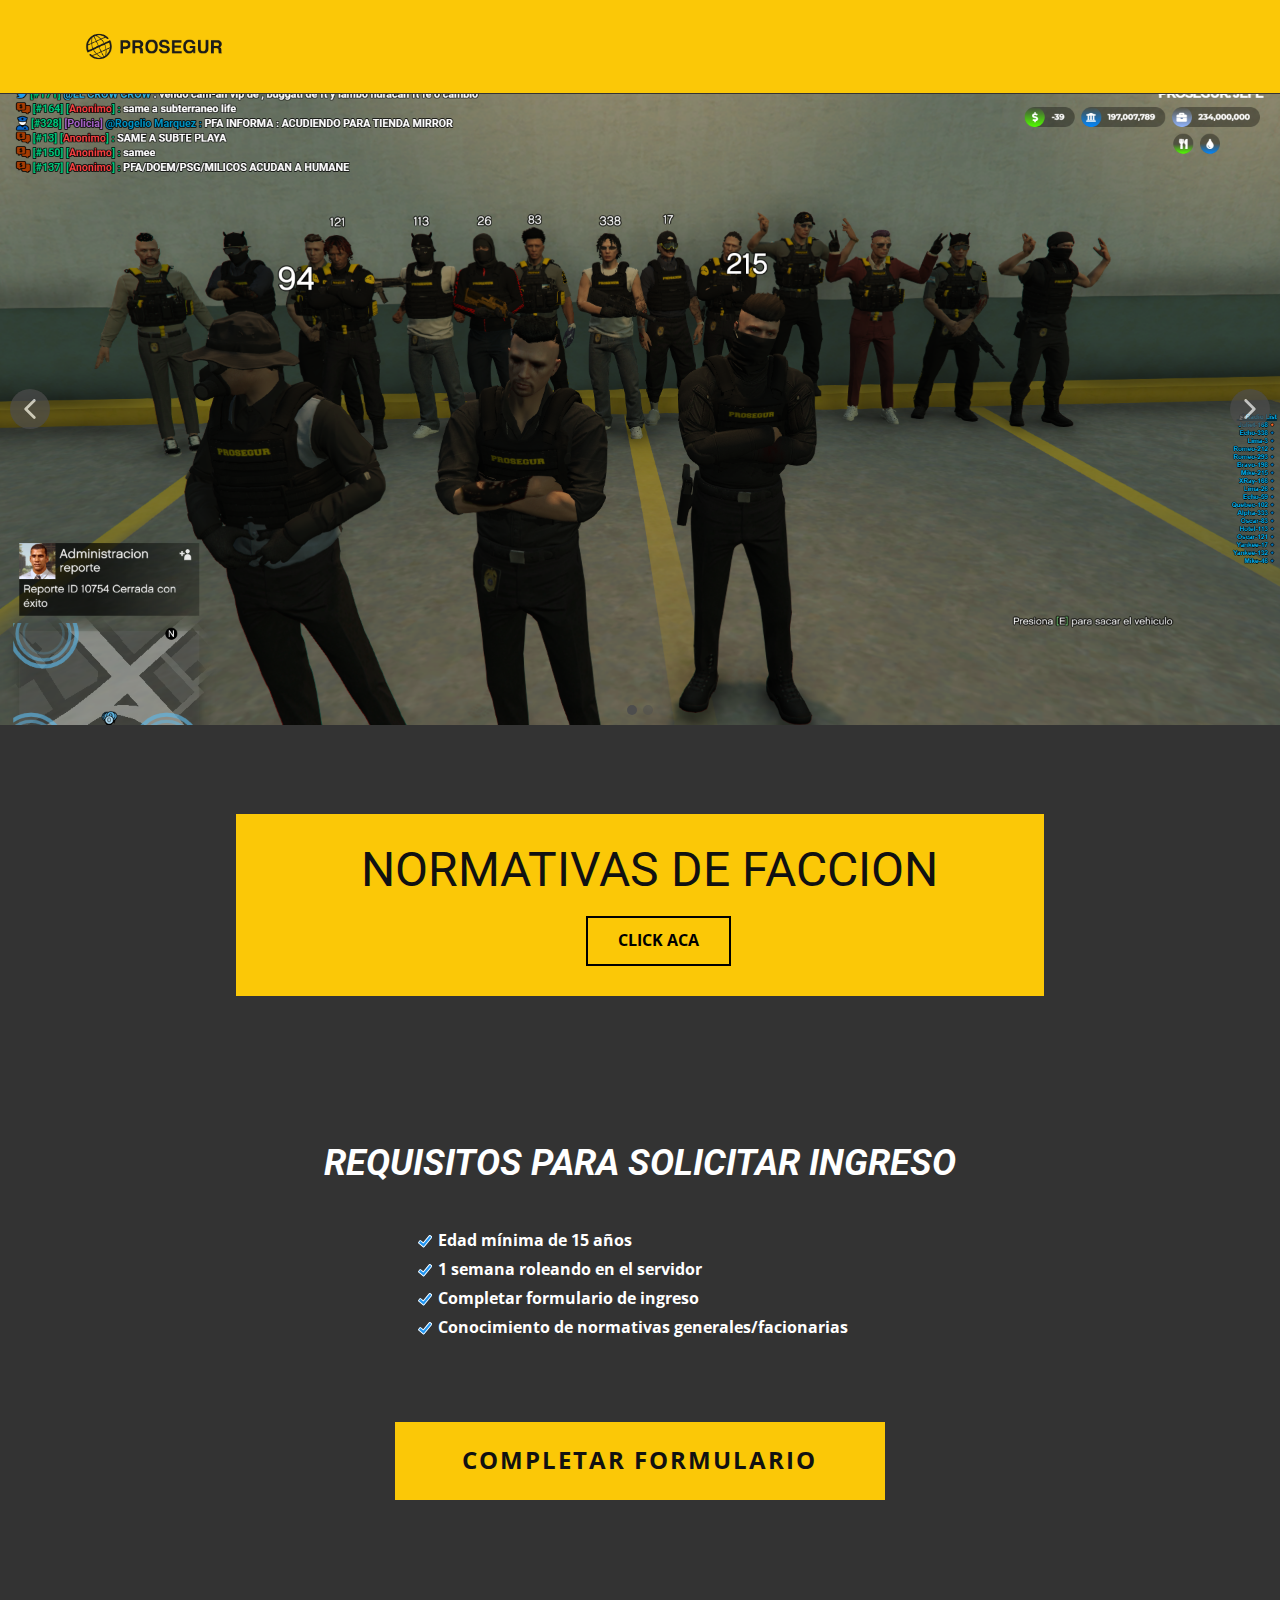
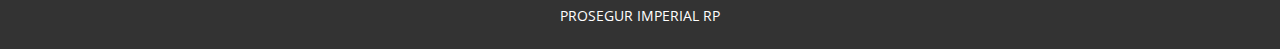
<file: index.html>
<!doctype html>
<html style="font-size: 16px;" lang="es"><head>
    <meta name="viewport" content="width=device-width, initial-scale=1.0">
    <meta charset="utf-8">
    <meta name="keywords" content="Sample Headline, NORMATIVAS DE FACCION, REQUISITOS PARA SOLICITAR INGRESO​​​">
    <meta name="description" content="">
    <title>Casa</title>
    <link rel="stylesheet" href="nicepage.css" media="screen">
<link rel="stylesheet" href="Casa.css" media="screen">
    <script class="u-script" type="text/javascript" src="jquery.js" defer=""></script>
    <script class="u-script" type="text/javascript" src="nicepage.js" defer=""></script>
    <meta name="generator" content="Nicepage 5.14.1, nicepage.com">
    <link id="u-theme-google-font" rel="stylesheet" href="https://fonts.googleapis.com/css?family=Roboto:100,100i,300,300i,400,400i,500,500i,700,700i,900,900i|Open+Sans:300,300i,400,400i,500,500i,600,600i,700,700i,800,800i">
    
    
    
    
    
    <script type="application/ld+json">{
		"@context": "http://schema.org",
		"@type": "Organization",
		"name": "",
		"logo": "images/prosegur-logo.png"
}</script>
    <meta name="theme-color" content="#478ac9">
    <meta property="og:title" content="Casa">
    <meta property="og:type" content="website">
  <meta data-intl-tel-input-cdn-path="intlTelInput/"></head>
  <body data-home-page="Casa.html" data-home-page-title="Casa" class="u-body u-xl-mode" data-lang="es"><header class="u-clearfix u-custom-color-2 u-header u-header" id="sec-e2cc"><div class="u-clearfix u-sheet u-sheet-1">
        <a href="" class="u-image u-logo u-image-1" data-image-width="4096" data-image-height="1547">
          <img src="images/prosegur-logo.png" class="u-logo-image u-logo-image-1">
        </a>
        <nav class="u-menu u-menu-one-level u-offcanvas u-menu-1">
          <div class="menu-collapse" style="font-size: 1rem; letter-spacing: 0px;">
            <a class="u-button-style u-custom-left-right-menu-spacing u-custom-padding-bottom u-custom-top-bottom-menu-spacing u-nav-link u-text-active-palette-1-base u-text-hover-palette-2-base" href="#">
              <svg class="u-svg-link" viewBox="0 0 24 24"><use xmlns:xlink="http://www.w3.org/1999/xlink" xlink:href="#menu-hamburger"></use></svg>
              <svg class="u-svg-content" version="1.1" id="menu-hamburger" viewBox="0 0 16 16" x="0px" y="0px" xmlns:xlink="http://www.w3.org/1999/xlink" xmlns="http://www.w3.org/2000/svg"><g><rect y="1" width="16" height="2"></rect><rect y="7" width="16" height="2"></rect><rect y="13" width="16" height="2"></rect>
</g></svg>
            </a>
          </div>
          <div class="u-custom-menu u-nav-container">
</li></ul>
          </div>
          <div class="u-custom-menu u-nav-container-collapse">
            <div class="u-black u-container-style u-inner-container-layout u-opacity u-opacity-95 u-sidenav">
              <div class="u-inner-container-layout u-sidenav-overflow">
                <div class="u-menu-close"></div>
                <ul class="u-align-center u-nav u-popupmenu-items u-unstyled u-nav-2"><li class="u-nav-item"><a class="u-button-style u-nav-link" href="#">Inicio</a>
</li><li class="u-nav-item"><a class="u-button-style u-nav-link" href="#" target="_blank">Normativas</a>
</li><li class="u-nav-item"><a class="u-button-style u-nav-link" href="#" target="_blank">Discord</a>
</li></ul>
              </div>
            </div>
            <div class="u-black u-menu-overlay u-opacity u-opacity-70"></div>
          </div>
        </nav>
      </div></header>
    <section class="u-align-center u-clearfix u-grey-80 u-section-1" id="sec-9081">
      <h2 class="u-text u-text-default u-text-1">Sample Headline</h2>
      <div class="u-carousel u-expanded-width u-gallery u-gallery-slider u-layout-carousel u-lightbox u-no-transition u-show-text-on-hover u-gallery-1" id="carousel-f7e2" data-interval="5000" data-u-ride="carousel">
        <ol class="u-absolute-hcenter u-carousel-indicators u-carousel-indicators-1">
          <li data-u-target="#carousel-f7e2" data-u-slide-to="0" class="u-active u-grey-70 u-shape-circle" style="width: 10px; height: 10px;"></li>
          <li data-u-target="#carousel-f7e2" data-u-slide-to="1" class="u-grey-70 u-shape-circle" style="width: 10px; height: 10px;"></li>
        </ol>
        <div class="u-carousel-inner u-gallery-inner" role="listbox">
          <div class="u-active u-carousel-item u-effect-fade u-gallery-item u-carousel-item-1">
            <div class="u-back-slide" data-image-width="1920" data-image-height="1080">
              <img class="u-back-image u-expanded" src="images/image.png">
            </div>
            <div class="u-align-center u-over-slide u-shading u-valign-bottom u-over-slide-1">
              <h3 class="u-gallery-heading"></h3>
              <p class="u-gallery-text"></p>
            </div>
          </div>
          <div class="u-carousel-item u-effect-fade u-gallery-item u-carousel-item-2" data-image-width="1360" data-image-height="582">
            <div class="u-back-slide">
              <img class="u-back-image u-expanded" src="images/20231011180116_1.jpg" alt="">
            </div>
            <div class="u-align-center u-over-slide u-shading u-valign-bottom u-over-slide-2">
              <h3 class="u-gallery-heading">ㅤ</h3>
              <p class="u-gallery-text">ㅤ</p>
            </div>
            <style data-mode="XL"></style>
            <style data-mode="LG"></style>
            <style data-mode="MD"></style>
            <style data-mode="SM"></style>
            <style data-mode="XS"></style>
          </div>
        </div>
        <a class="u-absolute-vcenter u-carousel-control u-carousel-control-prev u-grey-70 u-icon-circle u-opacity u-opacity-70 u-spacing-10 u-text-white u-carousel-control-1" href="#carousel-f7e2" role="button" data-u-slide="prev">
          <span aria-hidden="true">
            <svg viewBox="0 0 451.847 451.847"><path d="M97.141,225.92c0-8.095,3.091-16.192,9.259-22.366L300.689,9.27c12.359-12.359,32.397-12.359,44.751,0
c12.354,12.354,12.354,32.388,0,44.748L173.525,225.92l171.903,171.909c12.354,12.354,12.354,32.391,0,44.744
c-12.354,12.365-32.386,12.365-44.745,0l-194.29-194.281C100.226,242.115,97.141,234.018,97.141,225.92z"></path></svg>
          </span>
          <span class="sr-only">
            <svg viewBox="0 0 451.847 451.847"><path d="M97.141,225.92c0-8.095,3.091-16.192,9.259-22.366L300.689,9.27c12.359-12.359,32.397-12.359,44.751,0
c12.354,12.354,12.354,32.388,0,44.748L173.525,225.92l171.903,171.909c12.354,12.354,12.354,32.391,0,44.744
c-12.354,12.365-32.386,12.365-44.745,0l-194.29-194.281C100.226,242.115,97.141,234.018,97.141,225.92z"></path></svg>
          </span>
        </a>
        <a class="u-absolute-vcenter u-carousel-control u-carousel-control-next u-grey-70 u-icon-circle u-opacity u-opacity-70 u-spacing-10 u-text-white u-carousel-control-2" href="#carousel-f7e2" role="button" data-u-slide="next">
          <span aria-hidden="true">
            <svg viewBox="0 0 451.846 451.847"><path d="M345.441,248.292L151.154,442.573c-12.359,12.365-32.397,12.365-44.75,0c-12.354-12.354-12.354-32.391,0-44.744
L278.318,225.92L106.409,54.017c-12.354-12.359-12.354-32.394,0-44.748c12.354-12.359,32.391-12.359,44.75,0l194.287,194.284
c6.177,6.18,9.262,14.271,9.262,22.366C354.708,234.018,351.617,242.115,345.441,248.292z"></path></svg>
          </span>
          <span class="sr-only">
            <svg viewBox="0 0 451.846 451.847"><path d="M345.441,248.292L151.154,442.573c-12.359,12.365-32.397,12.365-44.75,0c-12.354-12.354-12.354-32.391,0-44.744
L278.318,225.92L106.409,54.017c-12.354-12.359-12.354-32.394,0-44.748c12.354-12.359,32.391-12.359,44.75,0l194.287,194.284
c6.177,6.18,9.262,14.271,9.262,22.366C354.708,234.018,351.617,242.115,345.441,248.292z"></path></svg>
          </span>
        </a>
      </div>
    </section>
    <section class="u-clearfix u-grey-80 u-section-2" src="" id="sec-d9ca">
      <div class="u-clearfix u-sheet u-valign-middle u-sheet-1">
        <div class="u-clearfix u-layout-wrap u-layout-wrap-1">
          <div class="u-layout">
            <div class="u-layout-row">
              <div class="u-align-center u-container-style u-custom-color-2 u-layout-cell u-left-cell u-size-60 u-layout-cell-1">
                <div class="u-container-layout u-valign-top u-container-layout-1">
                  <h2 class="u-text u-text-1">NORMATIVAS DE FACCION</h2>
                  <a href="https://docs.google.com/document/d/1IJQDNcZgmJUi8siC0YVmXo4i-XY-Ww3KCFnkdyU_MPI/edit?usp=sharing" class="u-border-2 u-border-black u-btn u-button-style u-hover-black u-none u-text-black u-text-hover-white u-btn-1" target="_blank">CLICK ACA</a>
                </div>
              </div>
            </div>
          </div>
        </div>
      </div>
    </section>
    <section class="u-clearfix u-grey-80 u-section-3" id="sec-8dd7">
      <div class="u-clearfix u-sheet u-sheet-1">
        <h1 class="u-align-center u-text u-title u-text-1">REQUISITOS PARA SOLICITAR INGRESO<span style="font-style: normal;">
            <span style="font-style: italic;">
              <span style="font-style: normal;"></span>
            </span>
          </span>
        </h1>
        <ul class="u-align-left u-custom-list u-text u-text-2">
          <li>
            <div class="u-list-icon">
              <svg xmlns="http://www.w3.org/2000/svg" xmlns:xlink="http://www.w3.org/1999/xlink" version="1.1" xml:space="preserve" class="u-svg-content" viewBox="0 0 24 24" id="svg-6425"><path d="m23.526 5.101c-.04-.399-.231-.759-.541-1.014l-2.318-1.904c-.639-.524-1.585-.432-2.111.207l-9.745 11.86-3.916-3.355c-.628-.536-1.576-.465-2.115.163l-1.952 2.278c-.261.304-.388.691-.357 1.091s.215.764.52 1.024l7.403 6.346c.275.235.616.361.974.361.044 0 .089-.002.134-.006.405-.036.77-.229 1.028-.542l12.662-15.411c.255-.309.373-.7.334-1.098z" fill="#2196f3"></path><path d="m.638 13.173c-.304.354-.452.807-.417 1.273.036.466.251.891.606 1.194l7.403 6.346v.001c.321.273.719.421 1.136.421.052 0 .104-.003.156-.007.472-.042.898-.266 1.199-.632l12.665-15.411c.613-.746.504-1.852-.242-2.464l-2.318-1.904c-.744-.612-1.848-.504-2.463.24l-9.584 11.665-3.722-3.189c-.732-.627-1.839-.543-2.467.189zm3.444-1.329 4.303 3.688c.153.131.348.196.554.178.201-.018.386-.115.514-.271l10.07-12.255c.087-.107.246-.123.352-.035l2.318 1.904c.107.088.123.246.035.353l-12.664 15.41c-.058.07-.132.087-.171.09-.039.006-.115.001-.185-.059l-7.404-6.346c-.068-.059-.083-.132-.086-.171-.003-.038.001-.113.06-.182l1.952-2.278c.089-.102.247-.116.352-.026z"></path></svg>
            </div><b>
              <span style="font-size: 1rem;">Edad mínima de 15 años</span></b>
            <span style="font-size: 1rem;"></span>
          </li>
          <li>
            <div class="u-list-icon">
              <svg xmlns="http://www.w3.org/2000/svg" xmlns:xlink="http://www.w3.org/1999/xlink" version="1.1" xml:space="preserve" class="u-svg-content" viewBox="0 0 24 24" id="svg-6425"><path d="m23.526 5.101c-.04-.399-.231-.759-.541-1.014l-2.318-1.904c-.639-.524-1.585-.432-2.111.207l-9.745 11.86-3.916-3.355c-.628-.536-1.576-.465-2.115.163l-1.952 2.278c-.261.304-.388.691-.357 1.091s.215.764.52 1.024l7.403 6.346c.275.235.616.361.974.361.044 0 .089-.002.134-.006.405-.036.77-.229 1.028-.542l12.662-15.411c.255-.309.373-.7.334-1.098z" fill="#2196f3"></path><path d="m.638 13.173c-.304.354-.452.807-.417 1.273.036.466.251.891.606 1.194l7.403 6.346v.001c.321.273.719.421 1.136.421.052 0 .104-.003.156-.007.472-.042.898-.266 1.199-.632l12.665-15.411c.613-.746.504-1.852-.242-2.464l-2.318-1.904c-.744-.612-1.848-.504-2.463.24l-9.584 11.665-3.722-3.189c-.732-.627-1.839-.543-2.467.189zm3.444-1.329 4.303 3.688c.153.131.348.196.554.178.201-.018.386-.115.514-.271l10.07-12.255c.087-.107.246-.123.352-.035l2.318 1.904c.107.088.123.246.035.353l-12.664 15.41c-.058.07-.132.087-.171.09-.039.006-.115.001-.185-.059l-7.404-6.346c-.068-.059-.083-.132-.086-.171-.003-.038.001-.113.06-.182l1.952-2.278c.089-.102.247-.116.352-.026z"></path></svg>
            </div><b style="font-size: 1.125rem; background-color: #333333; font-family: 'Open Sans',sans-serif;">
              <span style="font-size: 1rem;">1 semana roleando en el servidor<br>
              </span></b>
          </li>
          <li>
            <div class="u-list-icon">
              <svg xmlns="http://www.w3.org/2000/svg" xmlns:xlink="http://www.w3.org/1999/xlink" version="1.1" xml:space="preserve" class="u-svg-content" viewBox="0 0 24 24" id="svg-6425"><path d="m23.526 5.101c-.04-.399-.231-.759-.541-1.014l-2.318-1.904c-.639-.524-1.585-.432-2.111.207l-9.745 11.86-3.916-3.355c-.628-.536-1.576-.465-2.115.163l-1.952 2.278c-.261.304-.388.691-.357 1.091s.215.764.52 1.024l7.403 6.346c.275.235.616.361.974.361.044 0 .089-.002.134-.006.405-.036.77-.229 1.028-.542l12.662-15.411c.255-.309.373-.7.334-1.098z" fill="#2196f3"></path><path d="m.638 13.173c-.304.354-.452.807-.417 1.273.036.466.251.891.606 1.194l7.403 6.346v.001c.321.273.719.421 1.136.421.052 0 .104-.003.156-.007.472-.042.898-.266 1.199-.632l12.665-15.411c.613-.746.504-1.852-.242-2.464l-2.318-1.904c-.744-.612-1.848-.504-2.463.24l-9.584 11.665-3.722-3.189c-.732-.627-1.839-.543-2.467.189zm3.444-1.329 4.303 3.688c.153.131.348.196.554.178.201-.018.386-.115.514-.271l10.07-12.255c.087-.107.246-.123.352-.035l2.318 1.904c.107.088.123.246.035.353l-12.664 15.41c-.058.07-.132.087-.171.09-.039.006-.115.001-.185-.059l-7.404-6.346c-.068-.059-.083-.132-.086-.171-.003-.038.001-.113.06-.182l1.952-2.278c.089-.102.247-.116.352-.026z"></path></svg>
            </div><b style="font-size: 1.125rem; background-color: #333333; font-family: 'Open Sans',sans-serif;">
              <span style="font-size: 1rem;">Completar formulario de ingreso<br>
              </span></b>
          </li>
          <li>
            <div class="u-list-icon">
              <svg xmlns="http://www.w3.org/2000/svg" xmlns:xlink="http://www.w3.org/1999/xlink" version="1.1" xml:space="preserve" class="u-svg-content" viewBox="0 0 24 24" id="svg-6425"><path d="m23.526 5.101c-.04-.399-.231-.759-.541-1.014l-2.318-1.904c-.639-.524-1.585-.432-2.111.207l-9.745 11.86-3.916-3.355c-.628-.536-1.576-.465-2.115.163l-1.952 2.278c-.261.304-.388.691-.357 1.091s.215.764.52 1.024l7.403 6.346c.275.235.616.361.974.361.044 0 .089-.002.134-.006.405-.036.77-.229 1.028-.542l12.662-15.411c.255-.309.373-.7.334-1.098z" fill="#2196f3"></path><path d="m.638 13.173c-.304.354-.452.807-.417 1.273.036.466.251.891.606 1.194l7.403 6.346v.001c.321.273.719.421 1.136.421.052 0 .104-.003.156-.007.472-.042.898-.266 1.199-.632l12.665-15.411c.613-.746.504-1.852-.242-2.464l-2.318-1.904c-.744-.612-1.848-.504-2.463.24l-9.584 11.665-3.722-3.189c-.732-.627-1.839-.543-2.467.189zm3.444-1.329 4.303 3.688c.153.131.348.196.554.178.201-.018.386-.115.514-.271l10.07-12.255c.087-.107.246-.123.352-.035l2.318 1.904c.107.088.123.246.035.353l-12.664 15.41c-.058.07-.132.087-.171.09-.039.006-.115.001-.185-.059l-7.404-6.346c-.068-.059-.083-.132-.086-.171-.003-.038.001-.113.06-.182l1.952-2.278c.089-.102.247-.116.352-.026z"></path></svg>
            </div><b style="font-size: 1.125rem; background-color: #333333; font-family: 'Open Sans',sans-serif;">
              <span style="font-size: 1rem;">Conocimiento de normativas generales/facionarias</span></b>
          </li>
          <li><b><b>
                <br></b></b>
          </li>
        </ul>
        <a href="https://discord.com/channels/1083586652280197251/1145076385216471160" class="u-border-none u-btn u-btn-rectangle u-button-style u-color-scheme-summer-time u-custom-color-2 u-radius-0 u-btn-1" target="_blank">completar formulario</a>
      </div>
    </section>
    
    
    
    <footer class="u-align-center u-clearfix u-footer u-grey-80 u-footer" id="sec-8c69"><div class="u-clearfix u-sheet u-valign-middle u-sheet-1">
        <p class="u-small-text u-text u-text-variant u-text-1">PROSEGUR IMPERIAL RP</p>
      </div></footer>

  
</body></html>
</file>
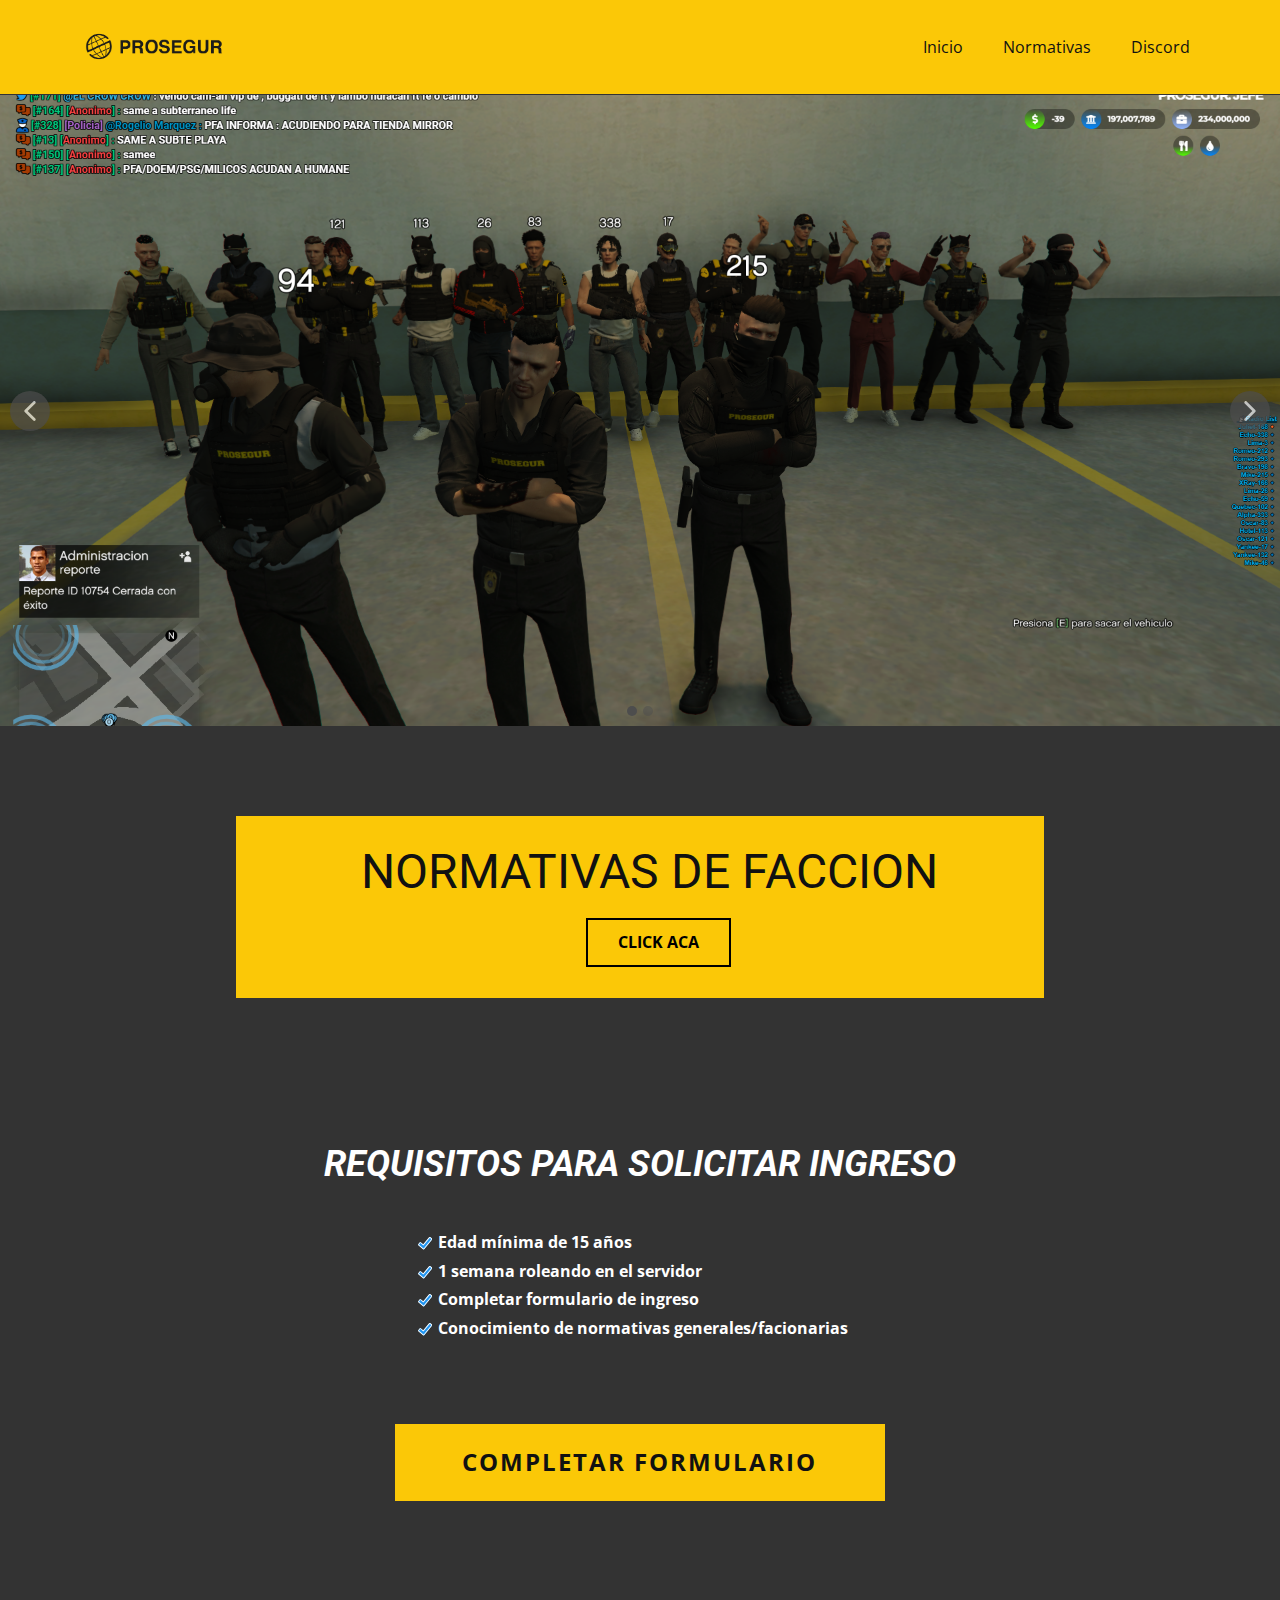
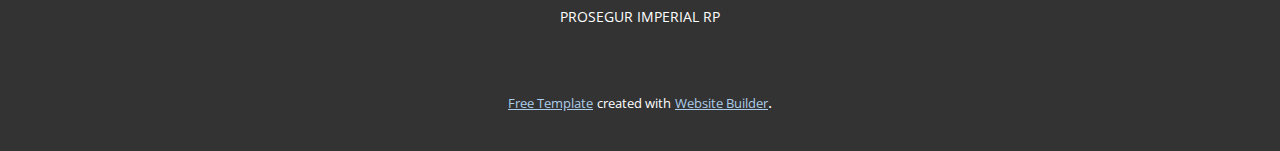
<file: Casa.html>
<!doctype html>
<html style="font-size: 16px;" lang="es"><head>
    <meta name="viewport" content="width=device-width, initial-scale=1.0">
    <meta charset="utf-8">
    <meta name="keywords" content="Sample Headline, NORMATIVAS DE FACCION, REQUISITOS PARA SOLICITAR INGRESO​​​">
    <meta name="description" content="">
    <title>Casa</title>
    <link rel="stylesheet" href="nicepage.css" media="screen">
<link rel="stylesheet" href="Casa.css" media="screen">
    <script class="u-script" type="text/javascript" src="jquery.js" defer=""></script>
    <script class="u-script" type="text/javascript" src="nicepage.js" defer=""></script>
    <meta name="generator" content="Nicepage 5.14.1, nicepage.com">
    <link id="u-theme-google-font" rel="stylesheet" href="https://fonts.googleapis.com/css?family=Roboto:100,100i,300,300i,400,400i,500,500i,700,700i,900,900i|Open+Sans:300,300i,400,400i,500,500i,600,600i,700,700i,800,800i">
    
    
    
    
    
    <script type="application/ld+json">{
		"@context": "http://schema.org",
		"@type": "Organization",
		"name": "",
		"logo": "images/prosegur-logo.png"
}</script>
    <meta name="theme-color" content="#478ac9">
    <meta property="og:title" content="Casa">
    <meta property="og:type" content="website">
  <meta data-intl-tel-input-cdn-path="intlTelInput/"></head>
  <body class="u-body u-xl-mode" data-lang="es"><header class="u-clearfix u-custom-color-2 u-header u-header" id="sec-e2cc"><div class="u-clearfix u-sheet u-sheet-1">
        <a href="https://nicepage.com" class="u-image u-logo u-image-1" data-image-width="4096" data-image-height="1547">
          <img src="images/prosegur-logo.png" class="u-logo-image u-logo-image-1">
        </a>
        <nav class="u-menu u-menu-one-level u-offcanvas u-menu-1">
          <div class="menu-collapse" style="font-size: 1rem; letter-spacing: 0px;">
            <a class="u-button-style u-custom-left-right-menu-spacing u-custom-padding-bottom u-custom-top-bottom-menu-spacing u-nav-link u-text-active-palette-1-base u-text-hover-palette-2-base" href="#">
              <svg class="u-svg-link" viewBox="0 0 24 24"><use xmlns:xlink="http://www.w3.org/1999/xlink" xlink:href="#menu-hamburger"></use></svg>
              <svg class="u-svg-content" version="1.1" id="menu-hamburger" viewBox="0 0 16 16" x="0px" y="0px" xmlns:xlink="http://www.w3.org/1999/xlink" xmlns="http://www.w3.org/2000/svg"><g><rect y="1" width="16" height="2"></rect><rect y="7" width="16" height="2"></rect><rect y="13" width="16" height="2"></rect>
</g></svg>
            </a>
          </div>
          <div class="u-custom-menu u-nav-container">
            <ul class="u-nav u-unstyled u-nav-1"><li class="u-nav-item"><a class="u-button-style u-nav-link u-text-active-palette-1-base u-text-hover-palette-2-base" href="#" style="padding: 10px 20px;">Inicio</a>
</li><li class="u-nav-item"><a class="u-button-style u-nav-link u-text-active-palette-1-base u-text-hover-palette-2-base" href="#" target="_blank" style="padding: 10px 20px;">Normativas</a>
</li><li class="u-nav-item"><a class="u-button-style u-nav-link u-text-active-palette-1-base u-text-hover-palette-2-base" href="#" target="_blank" style="padding: 10px 20px;">Discord</a>
</li></ul>
          </div>
          <div class="u-custom-menu u-nav-container-collapse">
            <div class="u-black u-container-style u-inner-container-layout u-opacity u-opacity-95 u-sidenav">
              <div class="u-inner-container-layout u-sidenav-overflow">
                <div class="u-menu-close"></div>
                <ul class="u-align-center u-nav u-popupmenu-items u-unstyled u-nav-2"><li class="u-nav-item"><a class="u-button-style u-nav-link" href="#">Inicio</a>
</li><li class="u-nav-item"><a class="u-button-style u-nav-link" href="#" target="_blank">Normativas</a>
</li><li class="u-nav-item"><a class="u-button-style u-nav-link" href="#" target="_blank">Discord</a>
</li></ul>
              </div>
            </div>
            <div class="u-black u-menu-overlay u-opacity u-opacity-70"></div>
          </div>
        </nav>
      </div></header>
    <section class="u-align-center u-clearfix u-grey-80 u-section-1" id="sec-9081">
      <h2 class="u-text u-text-default u-text-1">Sample Headline</h2>
      <div class="u-carousel u-expanded-width u-gallery u-gallery-slider u-layout-carousel u-lightbox u-no-transition u-show-text-on-hover u-gallery-1" id="carousel-f7e2" data-interval="5000" data-u-ride="carousel">
        <ol class="u-absolute-hcenter u-carousel-indicators u-carousel-indicators-1">
          <li data-u-target="#carousel-f7e2" data-u-slide-to="0" class="u-active u-grey-70 u-shape-circle" style="width: 10px; height: 10px;"></li>
          <li data-u-target="#carousel-f7e2" data-u-slide-to="1" class="u-grey-70 u-shape-circle" style="width: 10px; height: 10px;"></li>
        </ol>
        <div class="u-carousel-inner u-gallery-inner" role="listbox">
          <div class="u-active u-carousel-item u-effect-fade u-gallery-item u-carousel-item-1">
            <div class="u-back-slide" data-image-width="1920" data-image-height="1080">
              <img class="u-back-image u-expanded" src="images/image.png">
            </div>
            <div class="u-align-center u-over-slide u-shading u-valign-bottom u-over-slide-1">
              <h3 class="u-gallery-heading">Sample Title</h3>
              <p class="u-gallery-text">Sample Text</p>
            </div>
          </div>
          <div class="u-carousel-item u-effect-fade u-gallery-item u-carousel-item-2" data-image-width="1360" data-image-height="582">
            <div class="u-back-slide">
              <img class="u-back-image u-expanded" src="images/20231011180116_1.jpg" alt="">
            </div>
            <div class="u-align-center u-over-slide u-shading u-valign-bottom u-over-slide-2">
              <h3 class="u-gallery-heading">ㅤ</h3>
              <p class="u-gallery-text">ㅤ</p>
            </div>
            <style data-mode="XL"></style>
            <style data-mode="LG"></style>
            <style data-mode="MD"></style>
            <style data-mode="SM"></style>
            <style data-mode="XS"></style>
          </div>
        </div>
        <a class="u-absolute-vcenter u-carousel-control u-carousel-control-prev u-grey-70 u-icon-circle u-opacity u-opacity-70 u-spacing-10 u-text-white u-carousel-control-1" href="#carousel-f7e2" role="button" data-u-slide="prev">
          <span aria-hidden="true">
            <svg viewBox="0 0 451.847 451.847"><path d="M97.141,225.92c0-8.095,3.091-16.192,9.259-22.366L300.689,9.27c12.359-12.359,32.397-12.359,44.751,0
c12.354,12.354,12.354,32.388,0,44.748L173.525,225.92l171.903,171.909c12.354,12.354,12.354,32.391,0,44.744
c-12.354,12.365-32.386,12.365-44.745,0l-194.29-194.281C100.226,242.115,97.141,234.018,97.141,225.92z"></path></svg>
          </span>
          <span class="sr-only">
            <svg viewBox="0 0 451.847 451.847"><path d="M97.141,225.92c0-8.095,3.091-16.192,9.259-22.366L300.689,9.27c12.359-12.359,32.397-12.359,44.751,0
c12.354,12.354,12.354,32.388,0,44.748L173.525,225.92l171.903,171.909c12.354,12.354,12.354,32.391,0,44.744
c-12.354,12.365-32.386,12.365-44.745,0l-194.29-194.281C100.226,242.115,97.141,234.018,97.141,225.92z"></path></svg>
          </span>
        </a>
        <a class="u-absolute-vcenter u-carousel-control u-carousel-control-next u-grey-70 u-icon-circle u-opacity u-opacity-70 u-spacing-10 u-text-white u-carousel-control-2" href="#carousel-f7e2" role="button" data-u-slide="next">
          <span aria-hidden="true">
            <svg viewBox="0 0 451.846 451.847"><path d="M345.441,248.292L151.154,442.573c-12.359,12.365-32.397,12.365-44.75,0c-12.354-12.354-12.354-32.391,0-44.744
L278.318,225.92L106.409,54.017c-12.354-12.359-12.354-32.394,0-44.748c12.354-12.359,32.391-12.359,44.75,0l194.287,194.284
c6.177,6.18,9.262,14.271,9.262,22.366C354.708,234.018,351.617,242.115,345.441,248.292z"></path></svg>
          </span>
          <span class="sr-only">
            <svg viewBox="0 0 451.846 451.847"><path d="M345.441,248.292L151.154,442.573c-12.359,12.365-32.397,12.365-44.75,0c-12.354-12.354-12.354-32.391,0-44.744
L278.318,225.92L106.409,54.017c-12.354-12.359-12.354-32.394,0-44.748c12.354-12.359,32.391-12.359,44.75,0l194.287,194.284
c6.177,6.18,9.262,14.271,9.262,22.366C354.708,234.018,351.617,242.115,345.441,248.292z"></path></svg>
          </span>
        </a>
      </div>
    </section>
    <section class="u-clearfix u-grey-80 u-section-2" src="" id="sec-d9ca">
      <div class="u-clearfix u-sheet u-valign-middle u-sheet-1">
        <div class="u-clearfix u-layout-wrap u-layout-wrap-1">
          <div class="u-layout">
            <div class="u-layout-row">
              <div class="u-align-center u-container-style u-custom-color-2 u-layout-cell u-left-cell u-size-60 u-layout-cell-1">
                <div class="u-container-layout u-valign-top u-container-layout-1">
                  <h2 class="u-text u-text-1">NORMATIVAS DE FACCION</h2>
                  <a href="https://docs.google.com/document/d/1IJQDNcZgmJUi8siC0YVmXo4i-XY-Ww3KCFnkdyU_MPI/edit?usp=sharing" class="u-border-2 u-border-black u-btn u-button-style u-hover-black u-none u-text-black u-text-hover-white u-btn-1" target="_blank">CLICK ACA</a>
                </div>
              </div>
            </div>
          </div>
        </div>
      </div>
    </section>
    <section class="u-clearfix u-grey-80 u-section-3" id="sec-8dd7">
      <div class="u-clearfix u-sheet u-sheet-1">
        <h1 class="u-align-center u-text u-title u-text-1">REQUISITOS PARA SOLICITAR INGRESO<span style="font-style: normal;">
            <span style="font-style: italic;">
              <span style="font-style: normal;"></span>
            </span>
          </span>
        </h1>
        <ul class="u-align-left u-custom-list u-text u-text-2">
          <li>
            <div class="u-list-icon">
              <svg xmlns="http://www.w3.org/2000/svg" xmlns:xlink="http://www.w3.org/1999/xlink" version="1.1" xml:space="preserve" class="u-svg-content" viewBox="0 0 24 24" id="svg-6425"><path d="m23.526 5.101c-.04-.399-.231-.759-.541-1.014l-2.318-1.904c-.639-.524-1.585-.432-2.111.207l-9.745 11.86-3.916-3.355c-.628-.536-1.576-.465-2.115.163l-1.952 2.278c-.261.304-.388.691-.357 1.091s.215.764.52 1.024l7.403 6.346c.275.235.616.361.974.361.044 0 .089-.002.134-.006.405-.036.77-.229 1.028-.542l12.662-15.411c.255-.309.373-.7.334-1.098z" fill="#2196f3"></path><path d="m.638 13.173c-.304.354-.452.807-.417 1.273.036.466.251.891.606 1.194l7.403 6.346v.001c.321.273.719.421 1.136.421.052 0 .104-.003.156-.007.472-.042.898-.266 1.199-.632l12.665-15.411c.613-.746.504-1.852-.242-2.464l-2.318-1.904c-.744-.612-1.848-.504-2.463.24l-9.584 11.665-3.722-3.189c-.732-.627-1.839-.543-2.467.189zm3.444-1.329 4.303 3.688c.153.131.348.196.554.178.201-.018.386-.115.514-.271l10.07-12.255c.087-.107.246-.123.352-.035l2.318 1.904c.107.088.123.246.035.353l-12.664 15.41c-.058.07-.132.087-.171.09-.039.006-.115.001-.185-.059l-7.404-6.346c-.068-.059-.083-.132-.086-.171-.003-.038.001-.113.06-.182l1.952-2.278c.089-.102.247-.116.352-.026z"></path></svg>
            </div><b>
              <span style="font-size: 1rem;">Edad mínima de 15 años</span></b>
            <span style="font-size: 1rem;"></span>
          </li>
          <li>
            <div class="u-list-icon">
              <svg xmlns="http://www.w3.org/2000/svg" xmlns:xlink="http://www.w3.org/1999/xlink" version="1.1" xml:space="preserve" class="u-svg-content" viewBox="0 0 24 24" id="svg-6425"><path d="m23.526 5.101c-.04-.399-.231-.759-.541-1.014l-2.318-1.904c-.639-.524-1.585-.432-2.111.207l-9.745 11.86-3.916-3.355c-.628-.536-1.576-.465-2.115.163l-1.952 2.278c-.261.304-.388.691-.357 1.091s.215.764.52 1.024l7.403 6.346c.275.235.616.361.974.361.044 0 .089-.002.134-.006.405-.036.77-.229 1.028-.542l12.662-15.411c.255-.309.373-.7.334-1.098z" fill="#2196f3"></path><path d="m.638 13.173c-.304.354-.452.807-.417 1.273.036.466.251.891.606 1.194l7.403 6.346v.001c.321.273.719.421 1.136.421.052 0 .104-.003.156-.007.472-.042.898-.266 1.199-.632l12.665-15.411c.613-.746.504-1.852-.242-2.464l-2.318-1.904c-.744-.612-1.848-.504-2.463.24l-9.584 11.665-3.722-3.189c-.732-.627-1.839-.543-2.467.189zm3.444-1.329 4.303 3.688c.153.131.348.196.554.178.201-.018.386-.115.514-.271l10.07-12.255c.087-.107.246-.123.352-.035l2.318 1.904c.107.088.123.246.035.353l-12.664 15.41c-.058.07-.132.087-.171.09-.039.006-.115.001-.185-.059l-7.404-6.346c-.068-.059-.083-.132-.086-.171-.003-.038.001-.113.06-.182l1.952-2.278c.089-.102.247-.116.352-.026z"></path></svg>
            </div><b style="font-size: 1.125rem; background-color: #333333; font-family: 'Open Sans',sans-serif;">
              <span style="font-size: 1rem;">1 semana roleando en el servidor<br>
              </span></b>
          </li>
          <li>
            <div class="u-list-icon">
              <svg xmlns="http://www.w3.org/2000/svg" xmlns:xlink="http://www.w3.org/1999/xlink" version="1.1" xml:space="preserve" class="u-svg-content" viewBox="0 0 24 24" id="svg-6425"><path d="m23.526 5.101c-.04-.399-.231-.759-.541-1.014l-2.318-1.904c-.639-.524-1.585-.432-2.111.207l-9.745 11.86-3.916-3.355c-.628-.536-1.576-.465-2.115.163l-1.952 2.278c-.261.304-.388.691-.357 1.091s.215.764.52 1.024l7.403 6.346c.275.235.616.361.974.361.044 0 .089-.002.134-.006.405-.036.77-.229 1.028-.542l12.662-15.411c.255-.309.373-.7.334-1.098z" fill="#2196f3"></path><path d="m.638 13.173c-.304.354-.452.807-.417 1.273.036.466.251.891.606 1.194l7.403 6.346v.001c.321.273.719.421 1.136.421.052 0 .104-.003.156-.007.472-.042.898-.266 1.199-.632l12.665-15.411c.613-.746.504-1.852-.242-2.464l-2.318-1.904c-.744-.612-1.848-.504-2.463.24l-9.584 11.665-3.722-3.189c-.732-.627-1.839-.543-2.467.189zm3.444-1.329 4.303 3.688c.153.131.348.196.554.178.201-.018.386-.115.514-.271l10.07-12.255c.087-.107.246-.123.352-.035l2.318 1.904c.107.088.123.246.035.353l-12.664 15.41c-.058.07-.132.087-.171.09-.039.006-.115.001-.185-.059l-7.404-6.346c-.068-.059-.083-.132-.086-.171-.003-.038.001-.113.06-.182l1.952-2.278c.089-.102.247-.116.352-.026z"></path></svg>
            </div><b style="font-size: 1.125rem; background-color: #333333; font-family: 'Open Sans',sans-serif;">
              <span style="font-size: 1rem;">Completar formulario de ingreso<br>
              </span></b>
          </li>
          <li>
            <div class="u-list-icon">
              <svg xmlns="http://www.w3.org/2000/svg" xmlns:xlink="http://www.w3.org/1999/xlink" version="1.1" xml:space="preserve" class="u-svg-content" viewBox="0 0 24 24" id="svg-6425"><path d="m23.526 5.101c-.04-.399-.231-.759-.541-1.014l-2.318-1.904c-.639-.524-1.585-.432-2.111.207l-9.745 11.86-3.916-3.355c-.628-.536-1.576-.465-2.115.163l-1.952 2.278c-.261.304-.388.691-.357 1.091s.215.764.52 1.024l7.403 6.346c.275.235.616.361.974.361.044 0 .089-.002.134-.006.405-.036.77-.229 1.028-.542l12.662-15.411c.255-.309.373-.7.334-1.098z" fill="#2196f3"></path><path d="m.638 13.173c-.304.354-.452.807-.417 1.273.036.466.251.891.606 1.194l7.403 6.346v.001c.321.273.719.421 1.136.421.052 0 .104-.003.156-.007.472-.042.898-.266 1.199-.632l12.665-15.411c.613-.746.504-1.852-.242-2.464l-2.318-1.904c-.744-.612-1.848-.504-2.463.24l-9.584 11.665-3.722-3.189c-.732-.627-1.839-.543-2.467.189zm3.444-1.329 4.303 3.688c.153.131.348.196.554.178.201-.018.386-.115.514-.271l10.07-12.255c.087-.107.246-.123.352-.035l2.318 1.904c.107.088.123.246.035.353l-12.664 15.41c-.058.07-.132.087-.171.09-.039.006-.115.001-.185-.059l-7.404-6.346c-.068-.059-.083-.132-.086-.171-.003-.038.001-.113.06-.182l1.952-2.278c.089-.102.247-.116.352-.026z"></path></svg>
            </div><b style="font-size: 1.125rem; background-color: #333333; font-family: 'Open Sans',sans-serif;">
              <span style="font-size: 1rem;">Conocimiento de normativas generales/facionarias</span></b>
          </li>
          <li><b><b>
                <br></b></b>
          </li>
        </ul>
        <a href="https://discord.com/channels/1083586652280197251/1145076385216471160" class="u-border-none u-btn u-btn-rectangle u-button-style u-color-scheme-summer-time u-custom-color-2 u-radius-0 u-btn-1" target="_blank">completar formulario</a>
      </div>
    </section>
    
    
    
    <footer class="u-align-center u-clearfix u-footer u-grey-80 u-footer" id="sec-8c69"><div class="u-clearfix u-sheet u-valign-middle u-sheet-1">
        <p class="u-small-text u-text u-text-variant u-text-1">PROSEGUR IMPERIAL RP</p>
      </div></footer>
    <section class="u-backlink u-clearfix u-grey-80">
      <a class="u-link" href="https://nicepage.com/templates" target="_blank">
        <span>Free Template</span>
      </a>
      <p class="u-text">
        <span>created with</span>
      </p>
      <a class="u-link" href="https://nicepage.com/website-builder" target="_blank">
        <span>Website Builder</span>
      </a>. 
    </section>
  
</body></html>
</file>
